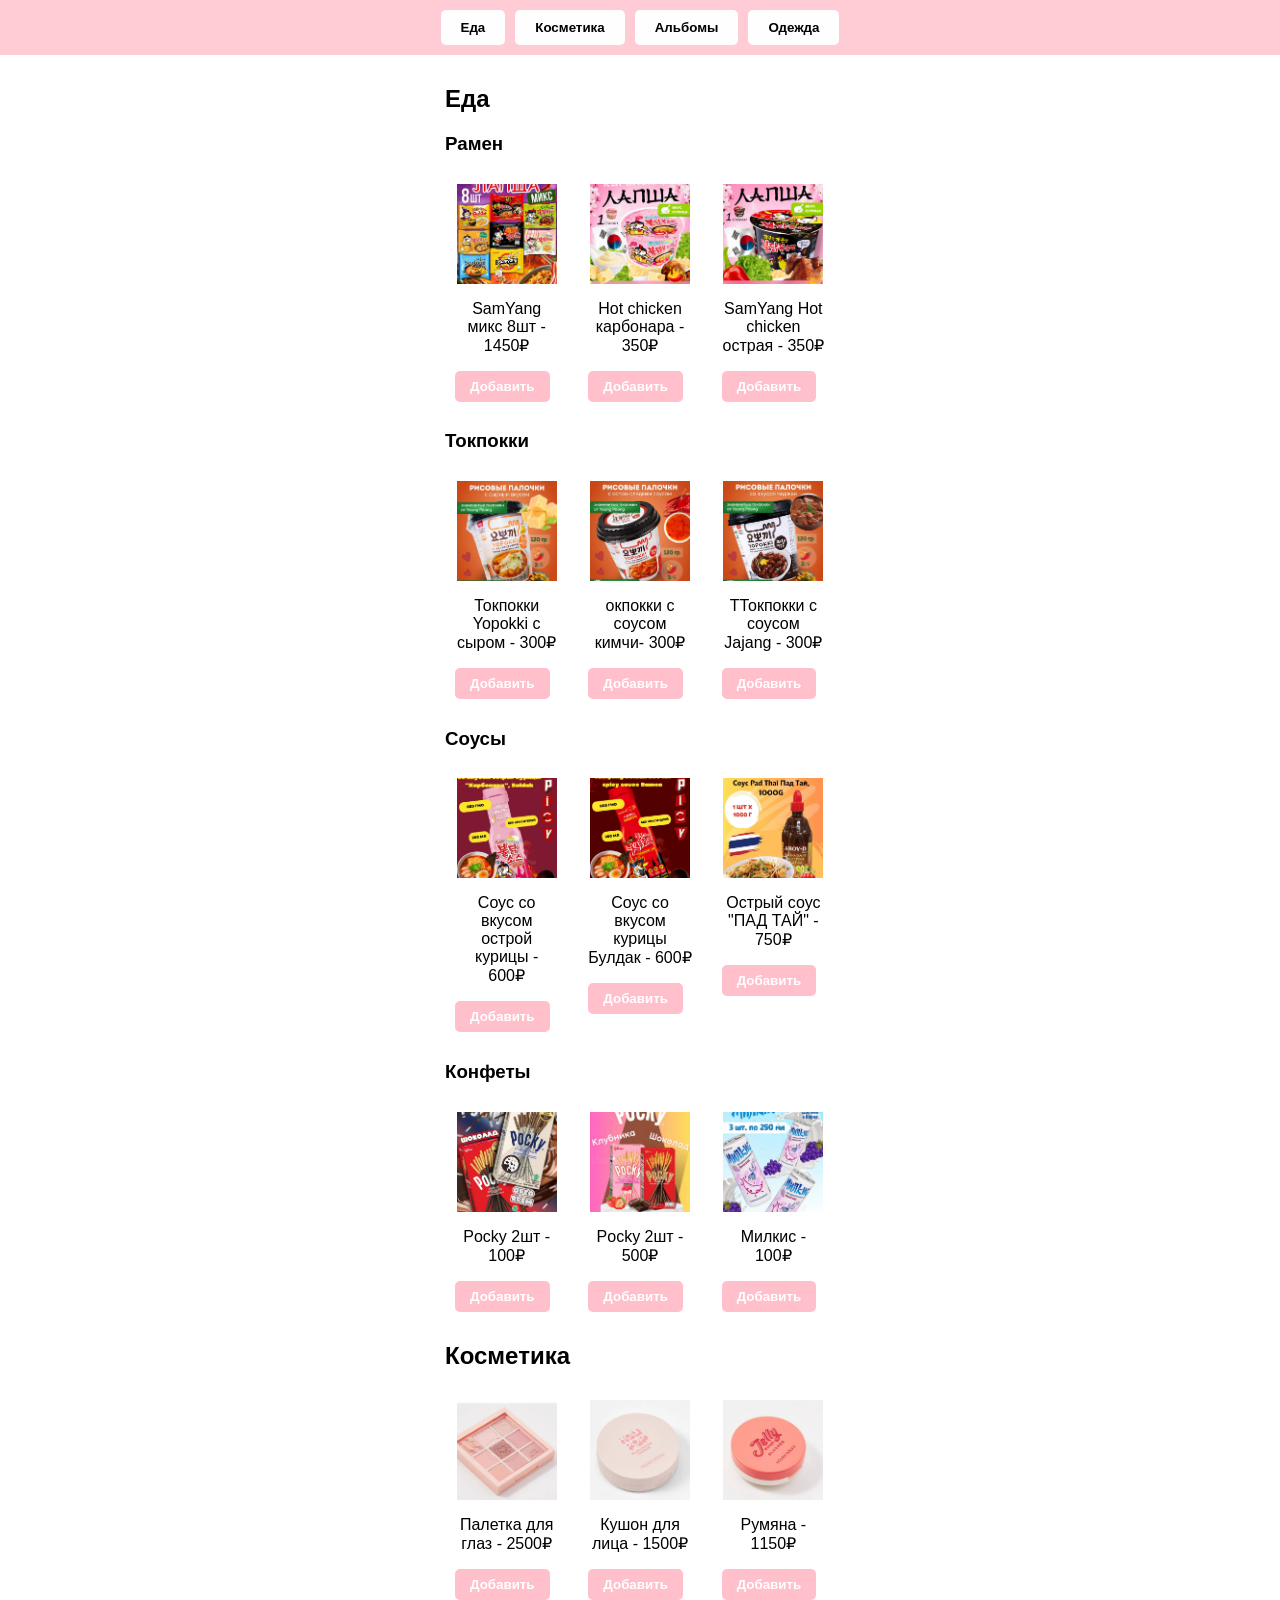
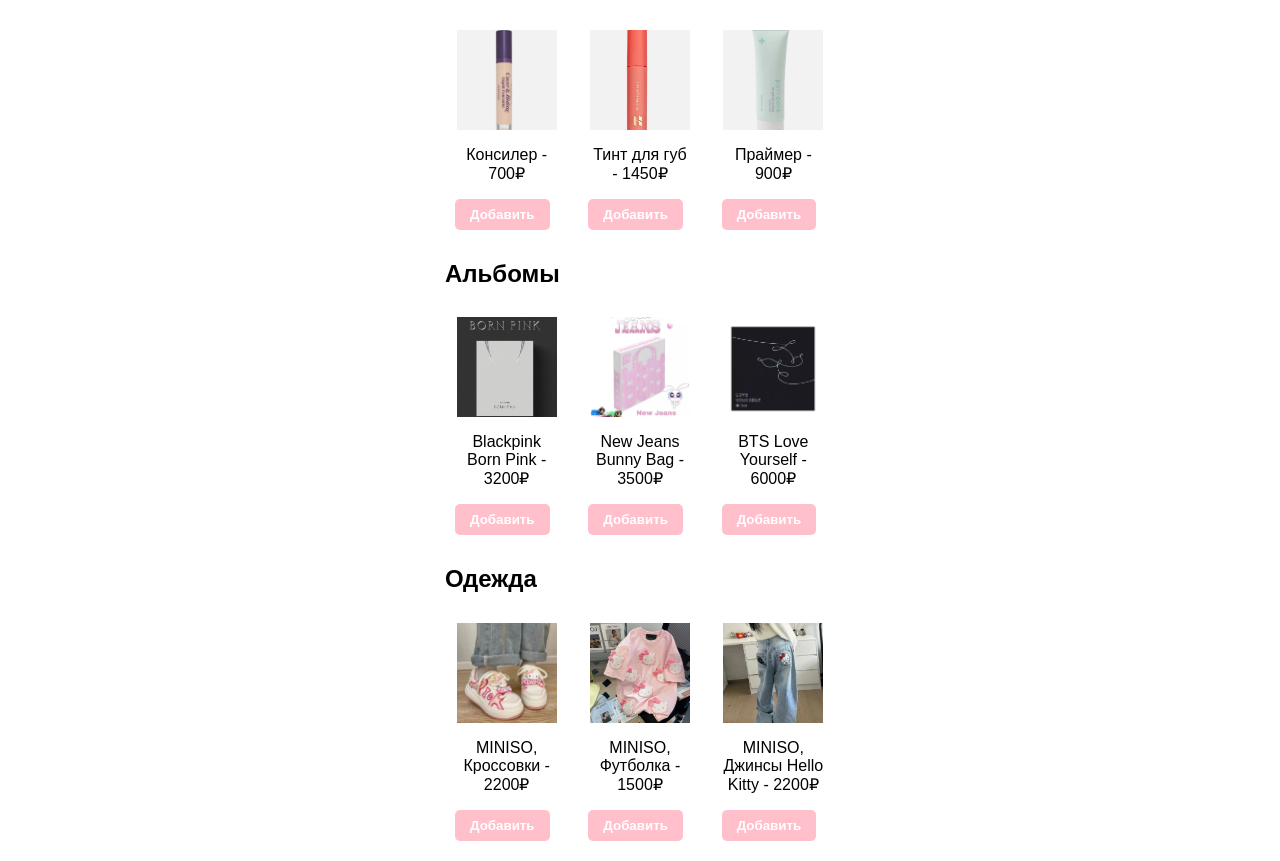
<file: index.html>
<html lang="ru">
<head>
    <meta charset="UTF-8">
    <meta name="viewport" content="width=device-width, initial-scale=1.0">
    <link rel="stylesheet" href="style.css">
    <title>Каталог</title>
</head>
<body>

    <header>
        <button class="menu-btn" onclick="scrollToSection('food')">Еда</button>
        <button class="menu-btn" onclick="scrollToSection('cosmetics')">Косметика</button>
        <button class="menu-btn" onclick="scrollToSection('albums')">Альбомы</button>
        <button class="menu-btn" onclick="scrollToSection('cl')">Одежда</button>
    </header>

    <div class="container">
        <h2 id="food">Еда</h2>
        
        <h3>Рамен</h3>
        <div class="grid">
            <div class="item"><img src="ph/rm1.jpeg" alt="Рамен 1"><p>SamYang микс 8шт - 1450₽</p><button class="btn">Добавить</button></div>
            <div class="item"><img src="ph/rm2.jpeg" alt="Рамен 2"><p>Hot chicken карбонара - 350₽</p><button class="btn">Добавить</button></div>
            <div class="item"><img src="ph/rm3.jpeg" alt="Рамен 3"><p>SamYang Hot chicken острая - 350₽</p><button class="btn">Добавить</button></div>
        </div>

        <h3>Токпокки</h3>
        <div class="grid">
            <div class="item"><img src="ph/tk1.jpeg" alt="Токпокrи 1"><p>Токпокки Yopokki с сыром   - 300₽</p><button class="btn">Добавить</button></div>
            <div class="item"><img src="ph/tk2.jpeg" alt="Токпокrи 2"><p>окпокки с соусом кимчи- 300₽</p><button class="btn">Добавить</button></div>
            <div class="item"><img src="ph/tk3.jpeg" alt="Токпокrи 3"><p>ТТокпокки с соусом Jajang - 300₽</p><button class="btn">Добавить</button></div>
        </div>

        <h3>Соусы</h3>
        <div class="grid">
            <div class="item"><img src="ph/s1.jpeg" alt="Соус 1"><p>Соус со вкусом острой курицы - 600₽</p><button class="btn">Добавить</button></div>
            <div class="item"><img src="ph/s2.jpeg" alt="Соус 2"><p>Соус со вкусом курицы Булдак - 600₽</p><button class="btn">Добавить</button></div>
            <div class="item"><img src="ph/s3.jpeg" alt="Соус 3"><p>Острый соус "ПАД ТАЙ"  - 750₽</p><button class="btn">Добавить</button></div>
        </div>

        <h3>Конфеты</h3>
        <div class="grid">
            <div class="item"><img src="ph/sw1.jpeg" alt="Конфеты1"><p>Pocky 2шт - 100₽</p><button class="btn">Добавить</button></div>
            <div class="item"><img src="ph/sw2.jpeg" alt="Конфеты2"><p>Pocky 2шт - 500₽</p><button class="btn">Добавить</button></div>
            <div class="item"><img src="ph/sw3.jpeg" alt="Конфеты3"><p>Милкис - 100₽</p><button class="btn">Добавить</button></div>
        </div>

        <h2 id="cosmetics">Косметика</h2>
        <div class="grid">
            <div class="item"><img src="ph/ph1.jpeg" alt="Тени"><p>Палетка для глаз - 2500₽</p><button class="btn">Добавить</button></div>
            <div class="item"><img src="ph/ph2.jpeg" alt="Кушон"><p>Кушон для лица  - 1500₽</p><button class="btn">Добавить</button></div>
            <div class="item"><img src="ph/ph3.jpeg" alt="Румяна"><p>Румяна - 1150₽</p><button class="btn">Добавить</button></div>
            <div class="item"><img src="ph/ph4.jpeg" alt="Консилер"><p>Консилер - 700₽</p><button class="btn">Добавить</button></div>
            <div class="item"><img src="ph/ph5.jpeg" alt="Тинт"><p>Тинт для губ - 1450₽</p><button class="btn">Добавить</button></div>
            <div class="item"><img src="ph/ph6.jpeg" alt="Праймер"><p>Праймер - 900₽</p><button class="btn">Добавить</button></div>
        </div>

        <h2 id="albums">Альбомы</h2>
        <div class="grid">
            <div class="item"><img src="ph/al.jpeg" alt="Альбом Blackpink"><p>Blackpink Born Pink - 3200₽</p><button class="btn">Добавить</button></div>
            <div class="item"><img src="ph/al1.jpeg" alt="Альбом BTS"><p>New Jeans Bunny Bag - 3500₽</p><button class="btn">Добавить</button></div>
            <div class="item"><img src="ph/al2.jpeg" alt="Альбом New Jeans"><p>BTS Love Yourself - 6000₽</p><button class="btn">Добавить</button></div>
        </div>

        <h2 id="cl">Одежда</h2>
        <div class="grid">
            <div class="item"><img src="ph/cl1.jpeg" alt="Одежда1"><p>MINISO, Кроссовки - 2200₽</p><button class="btn">Добавить</button></div>
            <div class="item"><img src="ph/cl2.jpeg" alt="Одежда2"><p>MINISO, Футболка - 1500₽</p><button class="btn">Добавить</button></div>
            <div class="item"><img src="ph/cl3.jpeg" alt="Одежда3"><p>MINISO, Джинсы Hello Kitty - 2200₽</p><button class="btn">Добавить</button></div>
        </div>
    </div>

    <script>
        function scrollToSection(id) {
            document.getElementById(id).scrollIntoView({ behavior: "smooth" });
        }
    </script>
</body>
</html>
</file>
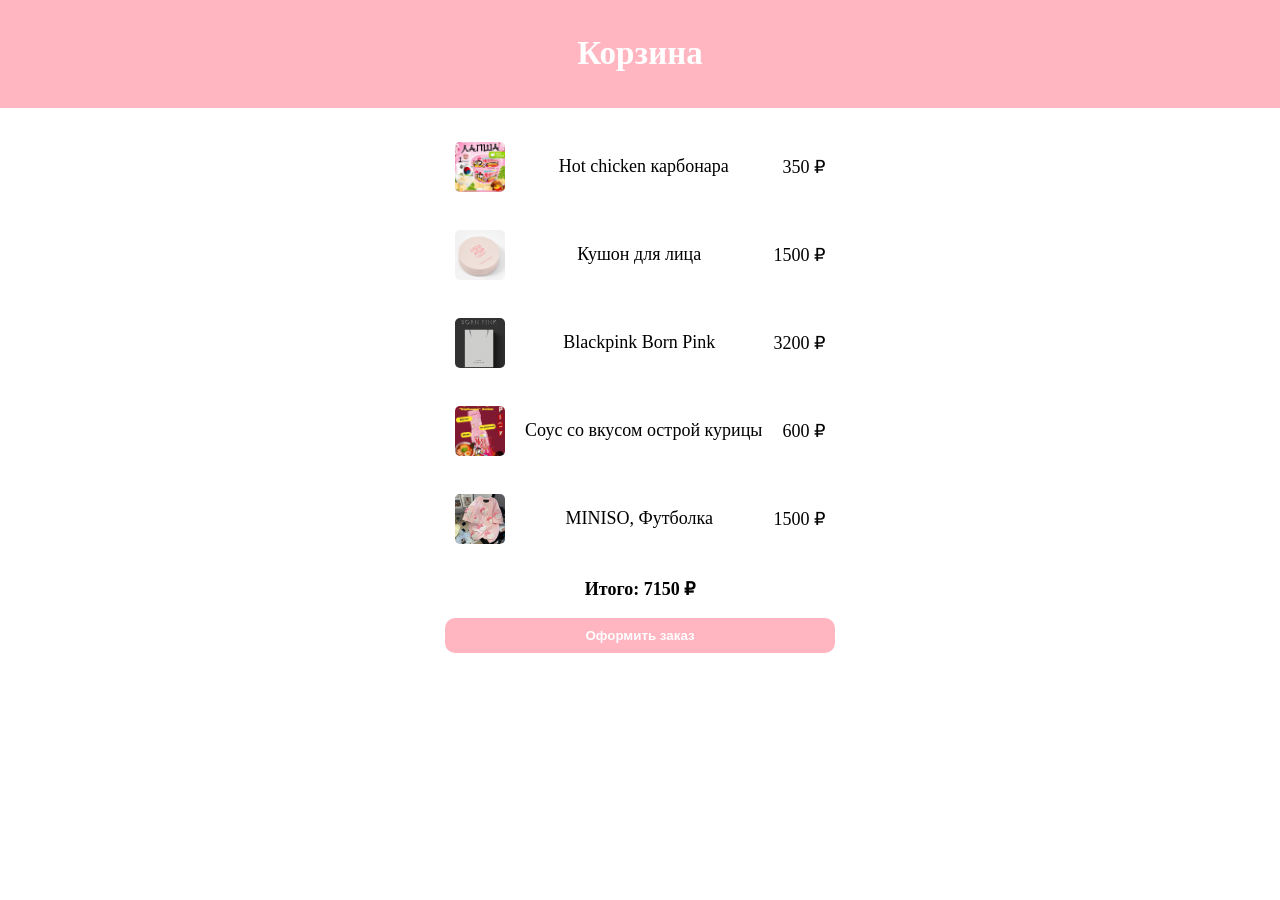
<file: basket.html>
<html lang="en">
<head>
    <meta charset="UTF-8">
    <meta name="viewport" content="width=device-width, initial-scale=1.0">
    <title>Корзина</title>
    <link rel="stylesheet" href="basket.css">
</head>
<body>
    <div class="header">
        <h2>Корзина</h2>
    </div>
    <div class="cart-container">
        <div class="cart-items" id="cart-items">
            <div class="cart-item">
                <img src="ph/rm2.jpeg" alt="Рамен2">
                <p>Hot chicken карбонара</p>
                <p>350 ₽</p>
            </div>
            <div class="cart-item">
                <img src="ph/ph2.jpeg" alt="Кушон">
                <p>Кушон для лица</p>
                <p>1500 ₽</p>
            </div>
            <div class="cart-item">
                <img src="ph/al.jpeg" alt="Альбом Blackpink">
                <p>Blackpink Born Pink</p>
                <p>3200 ₽</p>
            </div>
            <div class="cart-item">
                <img src="ph/s1.jpeg" alt="Соус1">
                <p>Соус со вкусом острой курицы</p>
                <p>600 ₽</p>
            </div>
            <div class="cart-item">
                <img src="ph/cl2.jpeg" alt="Одежда">
                <p>MINISO, Футболка</p>
                <p>1500 ₽</p>
            </div>
        </div>
        <div class="cart-summary">
            <p>Итого: <span id="total-price">7150</span> ₽</p>
            <button class="checkout-btn" id="checkout">Оформить заказ</button>
        </div>
    </div>
</body>
</html>
</file>
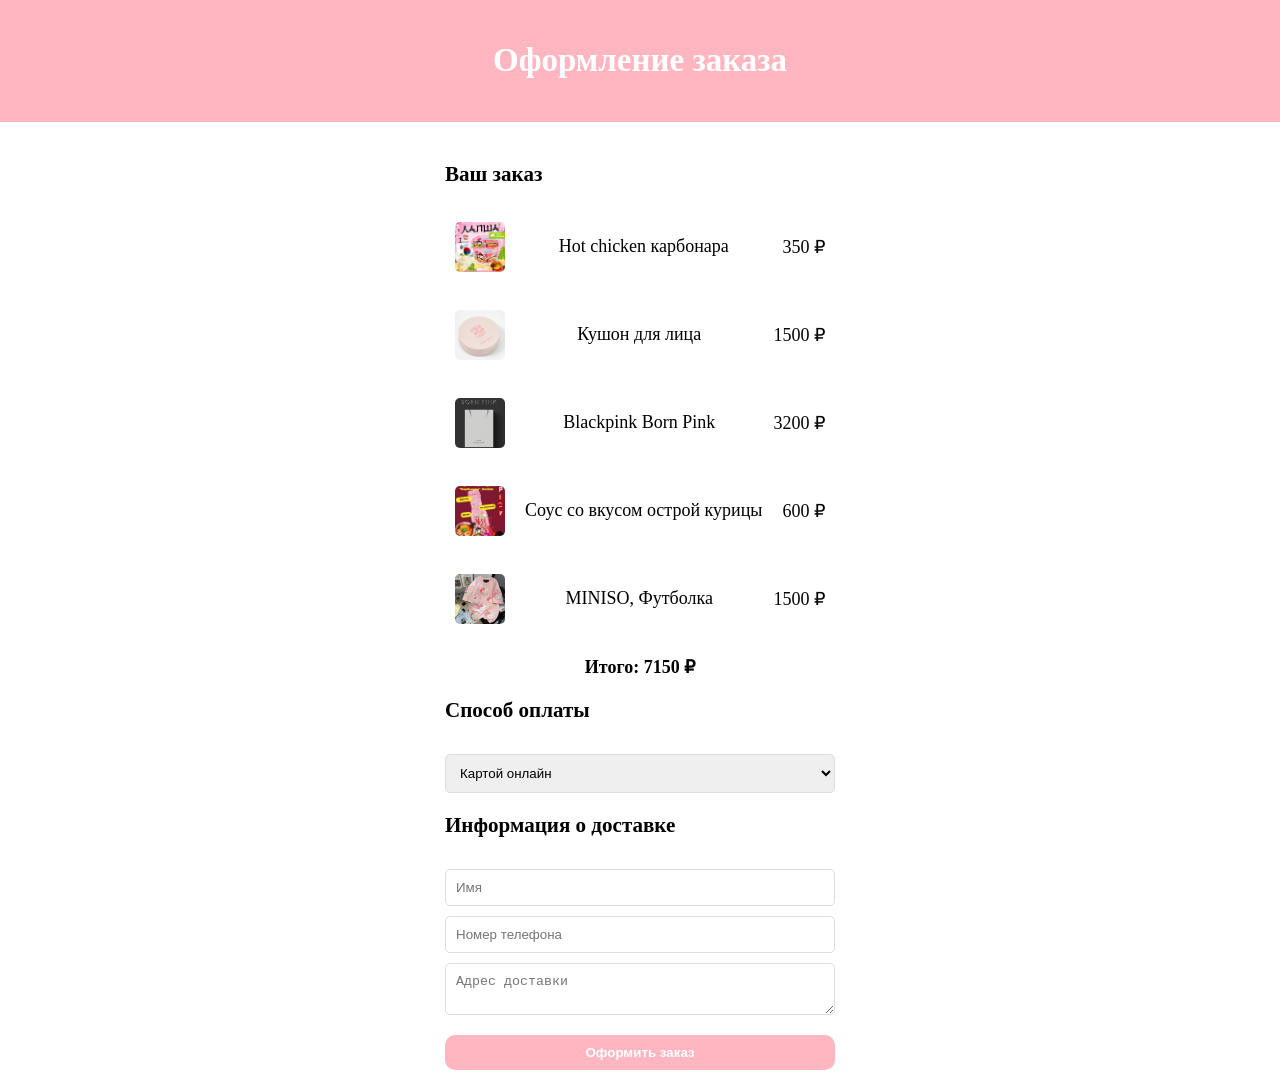
<file: checkout.html>
<html lang="ru">
<head>
    <meta charset="UTF-8">
    <meta name="viewport" content="width=device-width, initial-scale=1.0">
    <title>Оформление заказа</title>
    <link rel="stylesheet" href="checkout.css">
</head>
<body>
    <div class="header">
        <h2>Оформление заказа</h2>
    </div>
    
    <div class="checkout-container">
        <h3>Ваш заказ</h3>
        <div class="order-items">
            <div class="order-item">
                <img src="ph/rm2.jpeg" alt="Рамен2">
                <p>Hot chicken карбонара</p>
                <p>350 ₽</p>
            </div>
            <div class="order-item">
                <img src="ph/ph2.jpeg" alt="Кушон">
                <p>Кушон для лица</p>
                <p>1500 ₽</p>
            </div>
            <div class="order-item">
                <img src="ph/al.jpeg" alt="Альбом Blackpink">
                <p>Blackpink Born Pink</p>
                <p>3200 ₽</p>
            </div>
            <div class="order-item">
                <img src="ph/s1.jpeg" alt="Соус1">
                <p>Соус со вкусом острой курицы</p>
                <p>600 ₽</p>
            </div>
            <div class="order-item">
                <img src="ph/cl2.jpeg" alt="Одежда">
                <p>MINISO, Футболка</p>
                <p>1500 ₽</p>
            </div>
        </div>
        
        <div class="total">
            <p>Итого: <span id="total-price">7150</span> ₽</p>
        </div>

        <h3>Способ оплаты</h3>
        <select id="payment-method">
            <option>Картой онлайн</option>
            <option>Наличными при получении</option>
        </select>

        <h3>Информация о доставке</h3>
        <input type="text" id="name" placeholder="Имя">
        <input type="tel" id="phone" placeholder="Номер телефона">
        <textarea id="address" placeholder="Адрес доставки"></textarea>

        <button class="order-btn" id="place-order">Оформить заказ</button>
    </div>
</body>
</html>
</file>
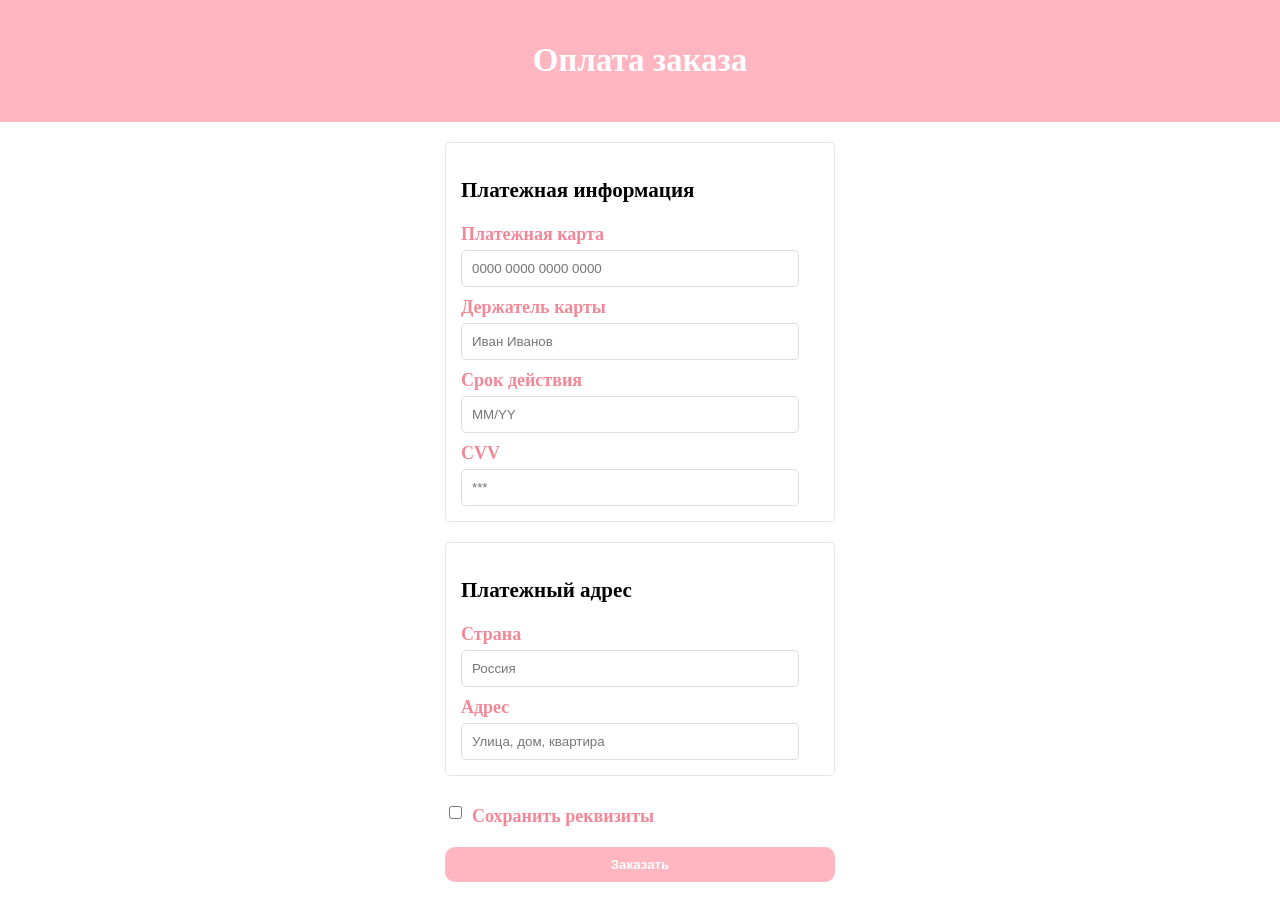
<file: pay.html>
<html lang="ru">
<head>
    <meta charset="UTF-8">
    <meta name="viewport" content="width=device-width, initial-scale=1.0">
    <title>Оплата заказа</title>
    <link rel="stylesheet" href="pay.css">
</head>
<body>
    <div class="header">
        <h2>Оплата заказа</h2>
    </div>

    <div class="payment-container">
        <div class="transparent-box">
            <h3>Платежная информация</h3>
            <label for="card-number">Платежная карта</label>
            <input type="text" id="card-number" placeholder="0000 0000 0000 0000" maxlength="19">

            <label for="card-holder">Держатель карты</label>
            <input type="text" id="card-holder" placeholder="Иван Иванов">

            <label for="expiry-date">Срок действия</label>
            <input type="text" id="expiry-date" placeholder="MM/YY" maxlength="5">

            <label for="cvv">CVV</label>
            <input type="password" id="cvv" placeholder="***" maxlength="3">
        </div>

        <div class="transparent-box">
            <h3>Платежный адрес</h3>
            <label for="country">Страна</label>
            <input type="text" id="country" placeholder="Россия">

            <label for="address">Адрес</label>
            <input type="text" id="address" placeholder="Улица, дом, квартира">
        </div>

        <div class="checkbox-container">
            <input type="checkbox" id="save-details">
            <label for="save-details">Сохранить реквизиты</label>
        </div>

        <button class="order-btn">Заказать</button>
    </div>
</body>
</html>
</file>
<file: style.css>
body {
    margin: 0;
    padding: 0;
    font-family: Arial, sans-serif;
    background: var(--tg-theme-bg-color);
    color: var(--tg-theme-text-color);
}

header {
    display: flex;
    justify-content: center;
    gap: 10px;
    padding: 10px;
    background: rgba(255, 192, 203, 0.8); 
    position: sticky;
    top: 0;
    z-index: 100;
}

.menu-btn {
    padding: 10px 20px;
    border: none;
    background: rgb(255, 254, 254);
    border-radius: 5px;
    color: rgb(0, 0, 0);
    font-weight: bold;
    cursor: pointer;
    transition: background 0.2s;
}

.menu-btn:hover {
    background: lightgreen;
}

.container {
    max-width: 390px;
    margin: auto;
    padding: 10px;
}

.grid {
    display: grid;
    grid-template-columns: repeat(3, 1fr);
    gap: 10px;
    justify-items: center;
}

.item {
    text-align: center;
    background: rgba(255, 255, 255, 0.2);
    padding: 10px;
    border-radius: 10px;
}

.item img {
    width: 100px;
    height: 100px;
    object-fit: cover;
}

.btn {
    display: block;
    margin-top: 10px;
    padding: 8px 15px;
    border: none;
    background: pink;
    border-radius: 5px;
    color: white;
    font-weight: bold;
    cursor: pointer;
    transition: background 0.2s;
}

.btn:hover {
    background: lightgreen;
}
</file>
<file: basket.css>
body {
    margin: 0;
    padding: 0;
    font-size: 18px;
    color: var(--tg-theme-text-color);
    background: var(--tg-theme-bg-color);
    text-align: center;
}

.header {
    background: lightpink;
    padding: 8px;
    font-size: 22px;
    font-weight: bold;
    color: white;
}

.cart-container {
    max-width: 390px;
    margin: auto;
    padding: 20px;
}

.cart-items {
    display: flex;
    flex-direction: column;
    gap: 10px;
}

.cart-item {
    display: flex;
    justify-content: space-between;
    align-items: center;
    background: white;
    padding: 10px;
    border-radius: 10px;
}

.cart-item img {
    width: 50px;
    height: 50px;
    object-fit: cover;
    border-radius: 5px;
}

.cart-summary {
    margin-top: 20px;
    font-weight: bold;
}

.checkout-btn {
    background: lightpink;
    padding: 10px;
    border: none;
    border-radius: 10px;
    color: white;
    font-weight: bold;
    cursor: pointer;
    width: 100%;
}

.checkout-btn:hover {
    background: lightgreen;
}
</file>
<file: checkout.css>
body {
    margin: 0;
    padding: 0;
    font-size: 18px;
    color: var(--tg-theme-text-color);
    background: var(--tg-theme-bg-color);
    text-align: center;
}

.header {
    background: lightpink;
    padding: 15px;
    font-size: 22px;
    font-weight: bold;
    color: white;
}

.checkout-container {
    max-width: 390px;
    margin: auto;
    padding: 20px;
    text-align: left;
}

h3 {
    margin-top: 20px;
}

.order-items {
    display: flex;
    flex-direction: column;
    gap: 10px;
}

.order-item {
    display: flex;
    justify-content: space-between;
    align-items: center;
    background: white;
    padding: 10px;
    border-radius: 10px;
}

.order-item img {
    width: 50px;
    height: 50px;
    object-fit: cover;
    border-radius: 5px;
}

.total {
    margin-top: 15px;
    font-weight: bold;
    text-align: center;
}

select, input, textarea {
    width: 100%;
    padding: 10px;
    margin-top: 10px;
    border: 1px solid #ddd;
    border-radius: 5px;
}

.order-btn {
    background: lightpink;
    padding: 10px;
    border: none;
    border-radius: 10px;
    color: white;
    font-weight: bold;
    cursor: pointer;
    width: 100%;
    margin-top: 20px;
}

.order-btn:hover {
    background: lightgreen;
}
</file>
<file: pay.css>
body {
    margin: 0;
    padding: 0;
    font-size: 18px;
    color: var(--tg-theme-text-color);
    background: var(--tg-theme-bg-color);
    text-align: center;
}

.header {
    background: lightpink;
    padding: 15px;
    font-size: 22px;
    font-weight: bold;
    color: white;
}

.payment-container {
    max-width: 390px;
    margin: auto;
    padding: 20px;
    text-align: left;
}

h3 {
    margin-top: 20px;
}

.transparent-box {
    border: 1px solid rgba(0, 0, 0, 0.1);
    background-color: rgba(255, 255, 255, 0.5);
    padding: 15px;
    margin-bottom: 20px;
    border-radius: 5px;
}

label {
    display: block;
    margin-top: 10px;
    font-weight: bold;
    color: rgb(243, 135, 151);
}

input {
    width: calc(100% - 20px);
    padding: 10px;
    margin-top: 5px;
    border: 1px solid #ddd;
    border-radius: 5px;
    box-sizing: border-box;
}

.checkbox-container {
    display: flex;
    align-items: center;
    margin-top: 15px;
}

.checkbox-container input {
    width: auto;
    margin-right: 10px;
}

.checkbox-container label {
    transition: color 0.3s ease;
}

.checkbox-container input:checked + label {
    color: rgb(0, 0, 0);
}

.order-btn {
    background: lightpink;
    padding: 10px;
    border: none;
    border-radius: 10px;
    color: white;
    font-weight: bold;
    cursor: pointer;
    width: 100%;
    margin-top: 20px;
}

.order-btn:hover {
    background: lightgreen;
}
</file>
